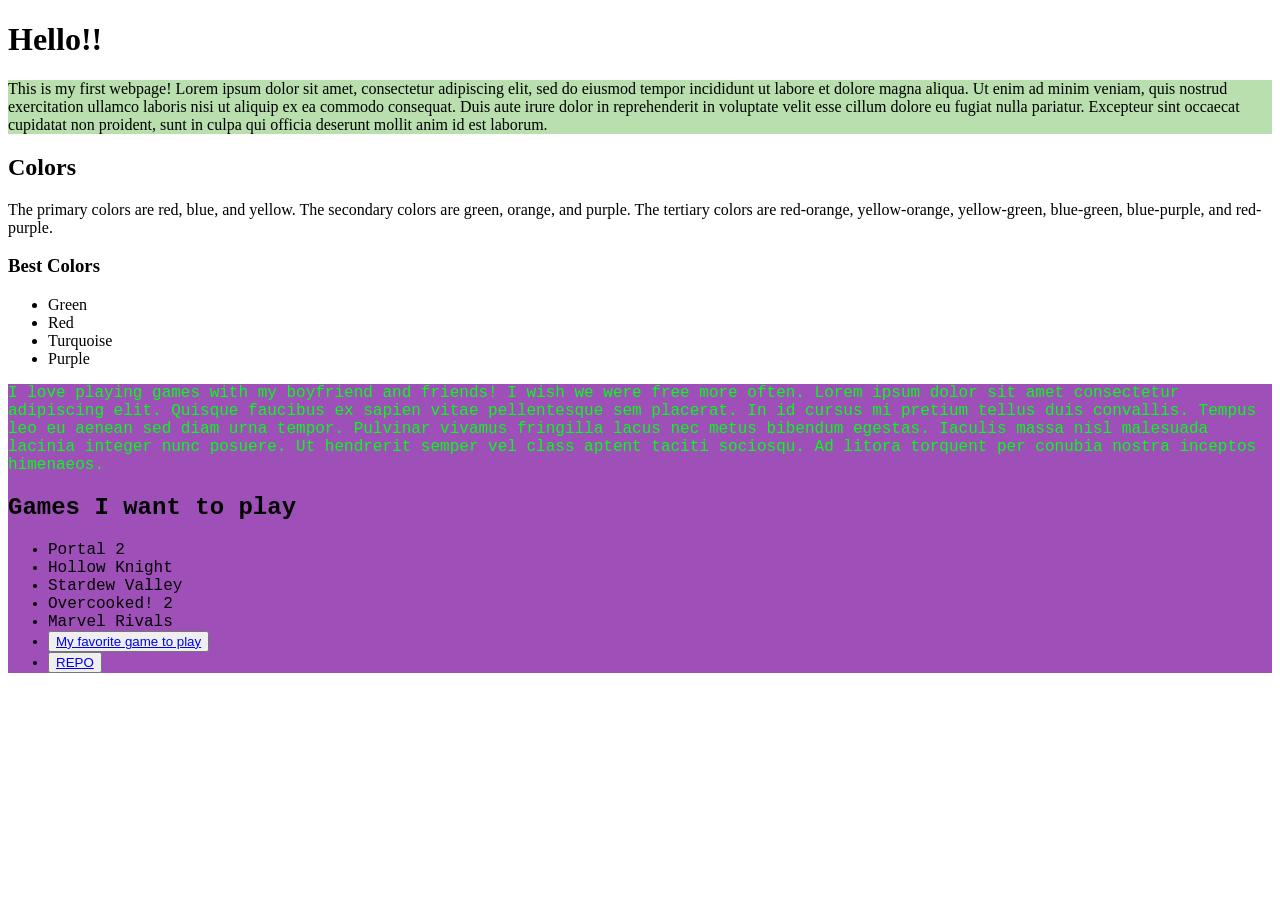
<file: Week2/index.html>
<!DOCTYPE html>
<html>
    <head>
        <title>My first page!</title>
    </head>
    <body>
        <h1>Hello!!</h1>
        <p style="background-color: rgb(184, 223, 173);">
            This is my first webpage! Lorem ipsum dolor sit amet, consectetur adipiscing elit, sed do eiusmod tempor incididunt ut labore et dolore magna aliqua. Ut enim ad minim veniam, quis nostrud exercitation ullamco laboris nisi ut aliquip ex ea commodo consequat. Duis aute irure dolor in reprehenderit in voluptate velit esse cillum dolore eu fugiat nulla pariatur. Excepteur sint occaecat cupidatat non proident, sunt in culpa qui officia deserunt mollit anim id est laborum.
        </p>
        <section class="colors";>
            <h2>Colors</h2>
            <p id = "color-description">The primary colors are red, blue, and yellow. The secondary colors are green, orange, and purple. The tertiary colors are red-orange, yellow-orange, yellow-green, blue-green, blue-purple, and red-purple.
           </p>
            <h3 id ="best-colors">Best Colors</h3>
            <ul>
                <li>Green</li>
                <li>Red</li>
                <li>Turquoise</li>
                <li>Purple</li>
            </ul>

        </section>
        <section class="games" style="background-color: rgb(159, 79, 184); font-family:'Courier New', Courier, monospace">
        <p id="gaming" style="color: rgb(0, 255, 21);">
            I love playing games with my boyfriend and friends! I wish we were free more often. Lorem ipsum dolor sit amet consectetur adipiscing elit. Quisque faucibus ex sapien vitae pellentesque sem placerat. In id cursus mi pretium tellus duis convallis. Tempus leo eu aenean sed diam urna tempor. Pulvinar vivamus fringilla lacus nec metus bibendum egestas. Iaculis massa nisl malesuada lacinia integer nunc posuere. Ut hendrerit semper vel class aptent taciti sociosqu. Ad litora torquent per conubia nostra inceptos himenaeos.
        </p>
        <h2>Games I want to play</h2>
        <ul id="game=list">
            <li>Portal 2</li>
            <li>Hollow Knight</li>
            <li>Stardew Valley</li>
            <li>Overcooked! 2</li>
            <li>Marvel Rivals</li>
            <li><button id="favorite"><a href="https://www.minecraft.net/en-us">My favorite game to play</a></button></li>
            <li><button id="runner-up"><a href="https://store.steampowered.com/app/3241660/REPO/">REPO</a></button></li>
        </ul>
        
    </section>
    </body>

</html>
</file>
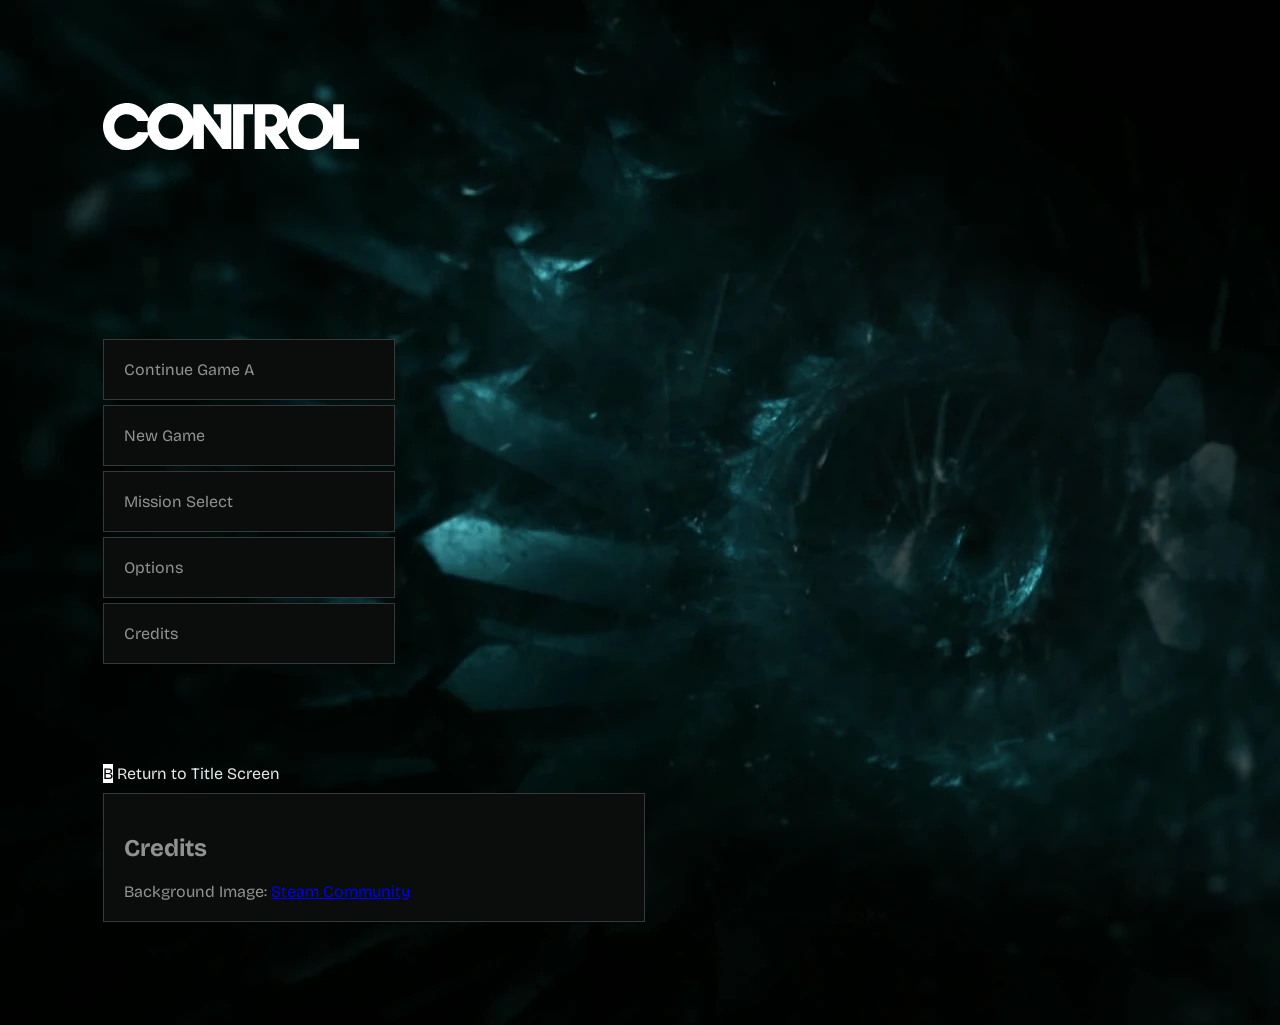
<file: Week3/index.html>
<!DOCTYPE html>
<html lang="en">
<head>
    <meta charset="UTF-8">
    <meta name="viewport" content="width=device-width, initial-scale=1.0">
    <title>CONTROL // 2019</title>

    <style>
        @import url('https://fonts.googleapis.com/css2?family=Bricolage+Grotesque:opsz,wght@12..96,200..800&display=swap');
        *{
           --button-bg: #0B0D0C; 
           --button-border: #35393A; 
           --button-color: #909291;
           --button-hover: #E7E7E7; 
           --control-red: rgb(182, 33, 33); 

            font-family: "Bricolage Grotesque", sans-serif;
            font-optical-sizing: auto;

            font-variation-settings:
                "wdth" 100;
        }
        body {
            background-color:slategray;
            background: url(./assets/Polaris.webp);
            padding: 95px;
            overflow:hidden;
        }

        .return {
            color: var(--button-hover);
        }

        #logo {
            margin-bottom: 185px;
        }
        #logo img {
            width: 256px;
        }

        .return span {
            background-color: black;
            color: white; 
        } 

        .nav-group {
            margin-bottom: 100px;
            padding: 0px;
        }

        .nav-group li {
            background-color: var(--button-bg);
            width: 250px;
            color: var(--button-color);
            padding: 20px;
            border-width: 1px;
            border-style: solid;
            border-color: var(--button-border);
            margin-bottom: 5px;
            list-style: "";

        }


        .nav-group li:hover {
            background-color: var(--button-hover);
            color: var(--button-bg)

        }

        #B{
           background-color: white;
           color : black;
        }

        .footer {
            margin-top: 10px;
            background-color: var(--button-bg);
            width: 500px;
            color: var(--button-color);
            padding: 20px;
            border-width: 1px;
            border-style: solid;
            border-color: var(--button-border);
        }

    </style>
</head>
<body>

    <div id="logo"><svg width="256" height="47" viewBox="0 0 256 47" fill="none" xmlns="http://www.w3.org/2000/svg">
        <path
            d="M22.2482 0H25.607C34.4697 0.914457 42.6054 6.86609 45.703 15.2648C47.9148 9.55837 52.3487 4.72554 57.9551 2.19674C60.3257 1.0575 62.9164 0.536413 65.4713 0H69.2908C78.686 0.648804 87.3491 7.19815 90.2214 16.1997C90.2726 11.188 90.2111 6.18152 90.247 1.16989C93.2524 1.18011 96.2579 1.15967 99.2582 1.19033C105.412 9.60946 111.51 18.0746 117.757 26.4273C117.639 21.3901 117.793 16.3529 117.741 11.3158C115.417 11.2749 113.092 11.2953 110.773 11.28C110.747 7.90826 110.753 4.53652 110.768 1.16478C116.63 1.18011 122.493 1.18011 128.36 1.16478C128.371 16.0771 128.365 30.9894 128.36 45.8965C125.37 45.8863 122.38 45.8914 119.39 45.8965C113.205 37.5694 107.25 29.0583 100.943 20.8333C100.866 29.186 100.932 37.5438 100.907 45.8965C97.3638 45.8965 93.8156 45.8608 90.2726 45.9221C90.1804 40.9309 90.2828 35.9397 90.2214 30.9485C87.3235 39.7303 78.9676 46.2541 69.7363 47H66.3212C57.2178 46.5096 48.8825 40.2821 45.6825 31.7965C42.59 40.2616 34.2751 46.4074 25.2742 47H22.2534C12.5407 46.5555 3.59608 39.4953 0.995125 30.1413C-1.60072 21.9878 1.03096 12.6134 7.15449 6.70772C11.1788 2.7638 16.647 0.464891 22.2482 0ZM17.1538 13.0783C13.5852 15.2443 11.2505 19.3211 11.3017 23.5C11.2505 26.8309 12.6994 30.1158 15.0956 32.4147C18.4134 35.6127 23.5846 36.7264 27.9007 35.0508C30.8601 34.0086 33.1641 31.6943 34.7359 29.0429C38.11 29.283 41.4892 29.0378 44.8684 29.1758C44.0441 25.4822 44.0441 21.6455 44.8479 17.9468C41.4585 18.0082 38.0639 17.9571 34.6694 17.9826C33.6146 16.2099 32.2937 14.5496 30.558 13.3899C26.6668 10.6823 21.1679 10.5546 17.1538 13.0783ZM64.734 11.6427C59.445 12.925 55.4156 18.0439 55.4771 23.4847C55.39 28.5576 58.8255 33.416 63.6179 35.0865C68.5177 36.9614 74.4774 35.1836 77.5903 30.9894C80.3091 27.5512 80.8927 22.6264 79.111 18.6314C76.8479 13.2162 70.4121 10.0743 64.734 11.6427Z"
            fill="white" />
        <path
            d="M205.693 0H209.482C216.02 0.679457 222.353 3.86728 226.357 9.13435C228.036 11.2034 229.178 13.63 230.141 16.0924C230.202 11.1165 230.13 6.14065 230.171 1.16478C233.74 1.21587 237.309 1.09837 240.877 1.2363C240.785 12.7666 240.862 24.3021 240.842 35.8324C245.874 35.8477 250.907 35.8273 255.94 35.8426V45.8812C247.349 45.9119 238.763 45.8659 230.171 45.9067C230.12 40.936 230.223 35.9601 230.125 30.9894C227.171 39.9296 218.518 46.5811 209.072 47H205.396C200.066 46.2899 194.89 44.037 191.101 40.1697C186.472 35.6894 184.045 29.2422 184.102 22.841C182.52 26.7032 179.32 29.702 175.531 31.3776C179.161 36.2207 182.811 41.0433 186.442 45.8863C181.972 45.9221 177.497 45.8301 173.027 45.9374C169.397 40.8696 165.956 35.6689 162.357 30.5807C162.331 35.6842 162.362 40.7878 162.342 45.8914C158.778 45.8965 155.215 45.8812 151.651 45.9016C151.641 30.9893 151.641 16.0771 151.651 1.16478C157.898 1.20565 164.144 1.13413 170.385 1.19543C178.27 1.36913 185.218 8.3425 185.274 16.2252C186.155 13.8854 187.245 11.607 188.751 9.60435C192.693 4.14315 199.062 0.8225 205.693 0ZM162.347 11.2851C162.362 15.3721 162.321 19.459 162.367 23.546C165.578 23.3365 169.377 24.3634 172.008 21.9827C174.758 19.6991 174.722 15.086 171.993 12.8024C169.361 10.4166 165.552 11.515 162.347 11.2851ZM204.961 11.5661C200.639 12.5316 196.984 16.0004 195.852 20.2815C194.628 24.4553 195.929 29.2217 199.062 32.2359C202.206 35.4441 207.193 36.6549 211.463 35.2449C217.453 33.4926 221.288 26.7594 219.737 20.7209C218.37 14.3095 211.335 9.94663 204.961 11.5661Z"
            fill="white" />
        <path
            d="M130.075 1.16479C136.721 1.19034 143.367 1.14947 150.018 1.19034C150.028 4.52632 150.018 7.86229 150.023 11.2034C146.91 11.1983 143.802 11.3158 140.694 11.3107C140.746 22.841 140.843 34.3713 140.679 45.9016C137.146 45.8863 133.608 45.8863 130.075 45.8965C130.06 30.9894 130.055 16.0771 130.075 1.16479Z"
            fill="white" />
    </svg>
</div> 
    
    <nav class="nav-class">
        <ul class="nav-group">
            <li>Continue Game <span id="A">A</span></li>
            <li>New Game</li>
            <li>Mission Select</li>
            <li>Options</li>
            <li>Credits</li>
        </ul>
    </nav>

    <div class="return"><span id="B">B</span> Return to Title Screen</div>
    <footer class="footer">
        <h2>Credits</h2>
        Background Image: <a href="https://control.fandom.com/wiki/Polaris">Steam Community</a>
    </footer>


</body>
</html>
</file>
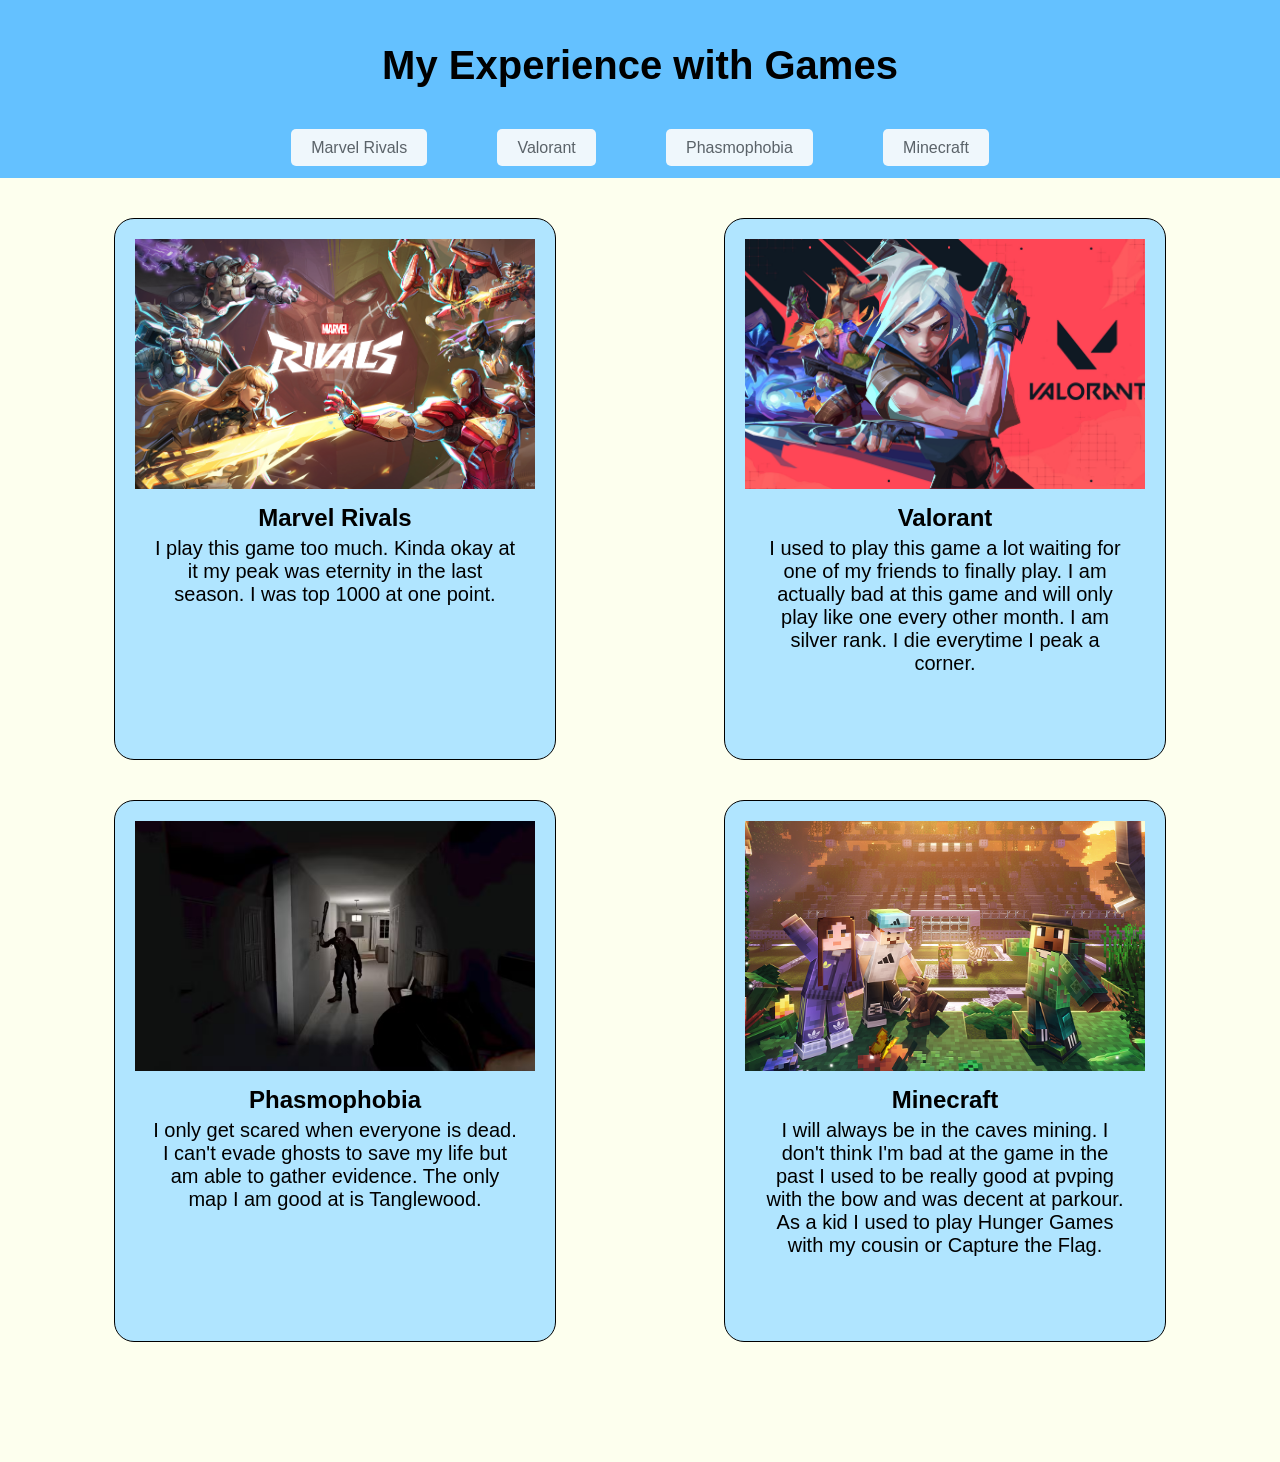
<file: Week4/index.html>
<!DOCTYPE html>
<html lang="en">

<head>
    <meta charset="UTF-8">
    <meta name="viewport" content="width=device-width, initial-scale=1.0">
    <title>Week 4 Assignment</title>
    <link rel="stylesheet" href="style.css">
</head>

<body>
    <header>
        <h1>My Experience with Games</h1>
    <nav>
        <ul>
            <li><a href="#rivals">Marvel Rivals</a></li>
            <li><a href="#valorant">Valorant</a></li>
            <li><a href="#phasmophobia">Phasmophobia</a></li>
            <li><a href="#minecraft">Minecraft</a></li>
        </ul>
    </nav>
    
    </header>
    <main>
        <section id="grid">
        <div class="card" id="rivals">  
            <img class="image" src="./assets/rivals.jpg" alt="MR">
            <h1>Marvel Rivals</h1>
            <p>I play this game too much. Kinda okay at it my peak was eternity in the last season. I was top 1000 at one point.</p>
        </div>

        <div class="card" id="valorant">
            <img class="image" src="./assets/valorant.jpg" alt="Val">
            <h1>Valorant</h1>
            <p>I used to play this game a lot waiting for one of my friends to finally play. I am actually bad at this game and will only play like one every other month. I am silver rank. I die everytime I peak a corner.</p>
        </div>

        <div class="card" id="phasmophobia">
            <img class="image" src="./assets/phasmo.avif" alt="Phasmo">
            <h1>Phasmophobia</h1>
            <p>I only get scared when everyone is dead. I can't evade ghosts to save my life but am able to gather evidence. The only map I am good at is Tanglewood.</p>
        </div>

        <div class="card" id="minecraft">
            <img class="image" src="./assets/minecraft.jpg" alt="MC">
            <h1>Minecraft</h1>
            <p>I will always be in the caves mining. I don't think I'm bad at the game in the past I used to be really good at pvping with the bow and was decent at parkour. As a kid I used to play Hunger Games with my cousin or Capture the Flag.</p>
        </div>
    </section>
    </main>

</body>

</html>
</file>
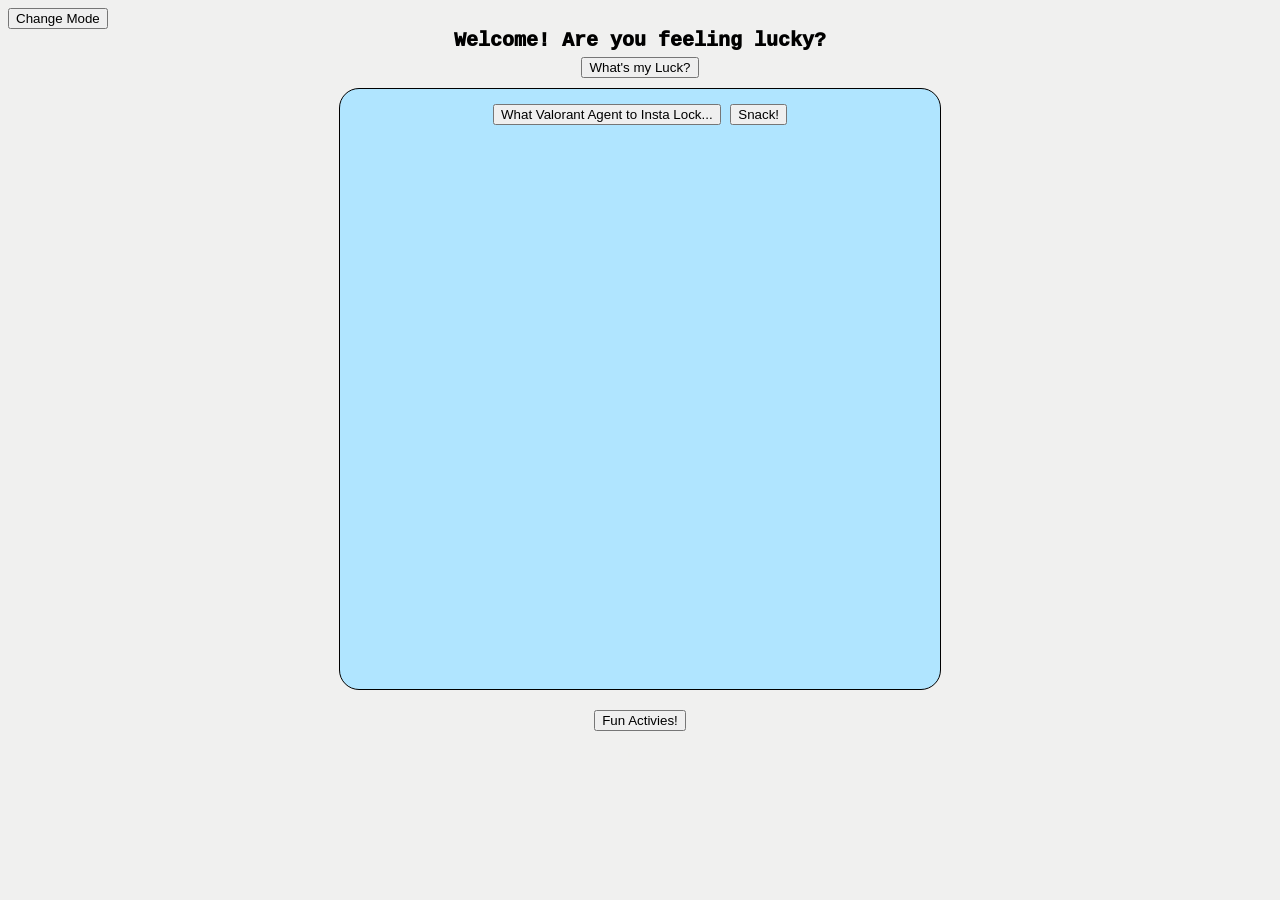
<file: Week6/index.html>
<!DOCTYPE html>
<html lang="en">
<head>
    <meta charset="UTF-8">
    <meta name="viewport" content="width=device-width, initial-scale=1.0">
    <title>Assignment 6</title>
    <link rel="stylesheet" href="style.css">
    <script type="module" src="./events.js"></script>
</head>
<body>
    <div>
        <button id="dark-mode">Change Mode</button>

        <div id="section">
            <div id="welcome-text">Welcome! Are you feeling lucky?</div>
            <button id="welcome-event">What's my Luck?</button>
        </div>

        <section id="pictures">
        <div class="card" id="rivals">  
            <div id="button-hover">
                <button id="valorant">What Valorant Agent to Insta Lock...</button>
                <button id="snack">Snack!</button>
            </div>
            <div id="picture">
                <img class="image" src="./assets/chamber.png">
            </div>
            <div id="picture-text"></div>
        </div>
        
        <div id="activities">
            <button id="activity-event">Fun Activies!</button>
            <div id="open">
                <ul>
                <li>Board Game Cafe</li>
                <li>Bowling</li>
                <li>Arcade</li>
                <li>Pottery</li>
                </ul>
            </div>
        </div>

        <p id="dark-on"> ooooooo it's darkkkkk</p>

    </div>
</body>
</html>
</file>
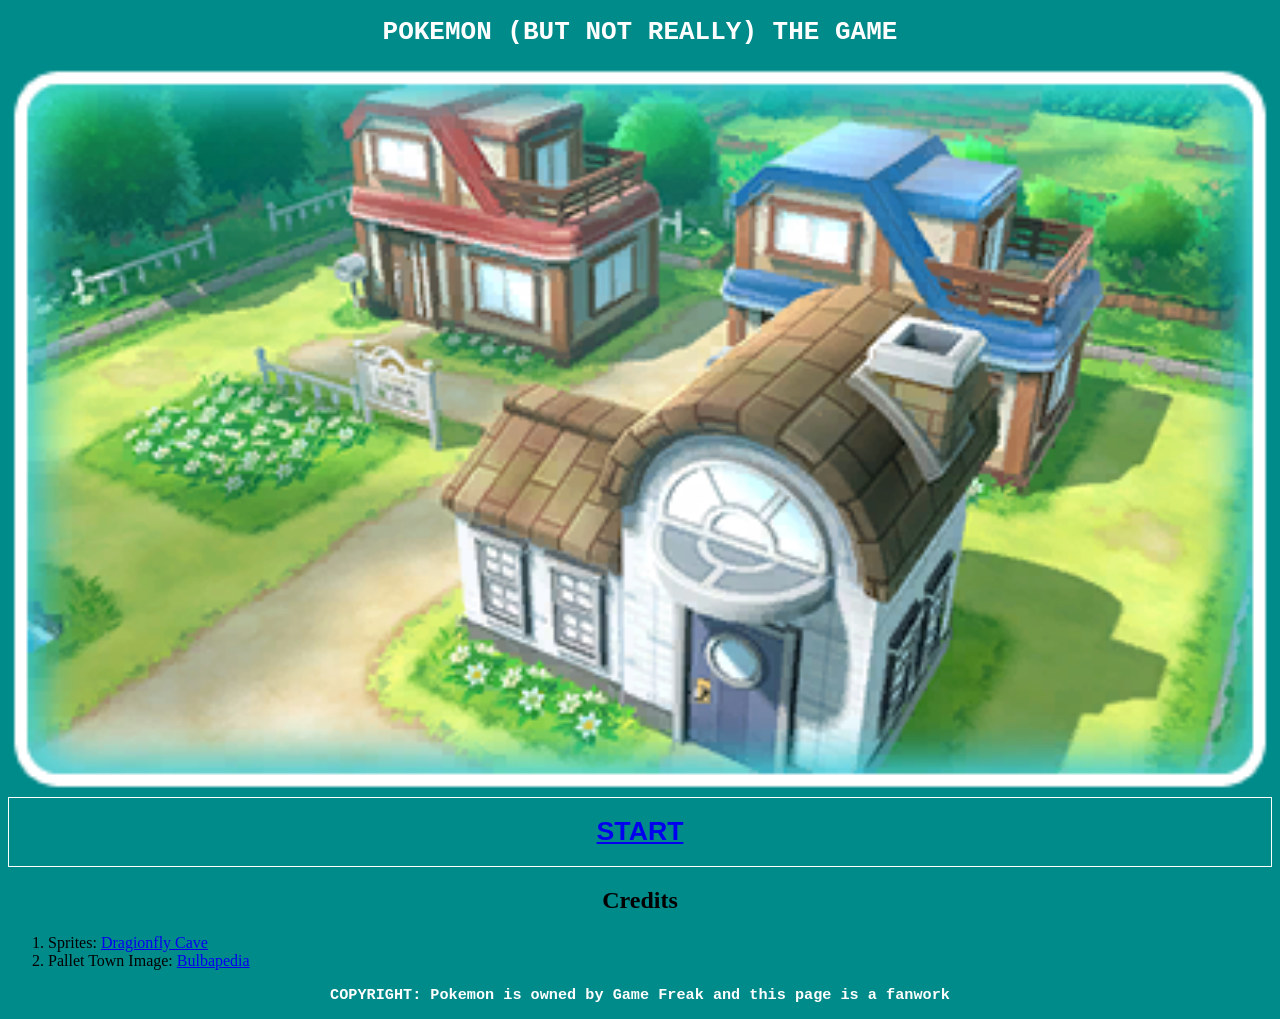
<file: Week2/ourfirstgame/index.html>
<!DOCTYPE html>
<html>

<head>
    <title>OUR FIRST GAME</title>
</head>

<body style ="background-color: darkcyan;">
    <h1 style="color: white; text-align: center; font-family: monospace;">
        POKEMON (BUT NOT REALLY) THE GAME
    </h1>
    <img src="./assets/Pallet_Town_PE.png" style="width: 100%"></img>
    
    <button style="background-color: transparent; border: 1px solid white; width: 100%">
        <h1 style="color: white; text-align: center;">
            <a href="./game.html">START</a></h1>
    </button>   

    <section id="credits">
        <h2 style="text-align: center;">Credits</h2>
        <ol>
            <li>Sprites: 
                <a href="https://www.dragonflycave.com/resources/sprite-generator/">Dragionfly Cave</a>
            </li> 
            <li>Pallet Town Image: 
                <a href="https://bulbapedia.bulbagarden.net/wiki/Pallet_Town">Bulbapedia</a>
            </li>  
        </ol>
    </section>

    <h3 style= "color: white; text-align: center; font-family: monospace;">
COPYRIGHT: Pokemon is owned by Game Freak and this page is a fanwork
    </h3>
    

</body>
</html>
</file>
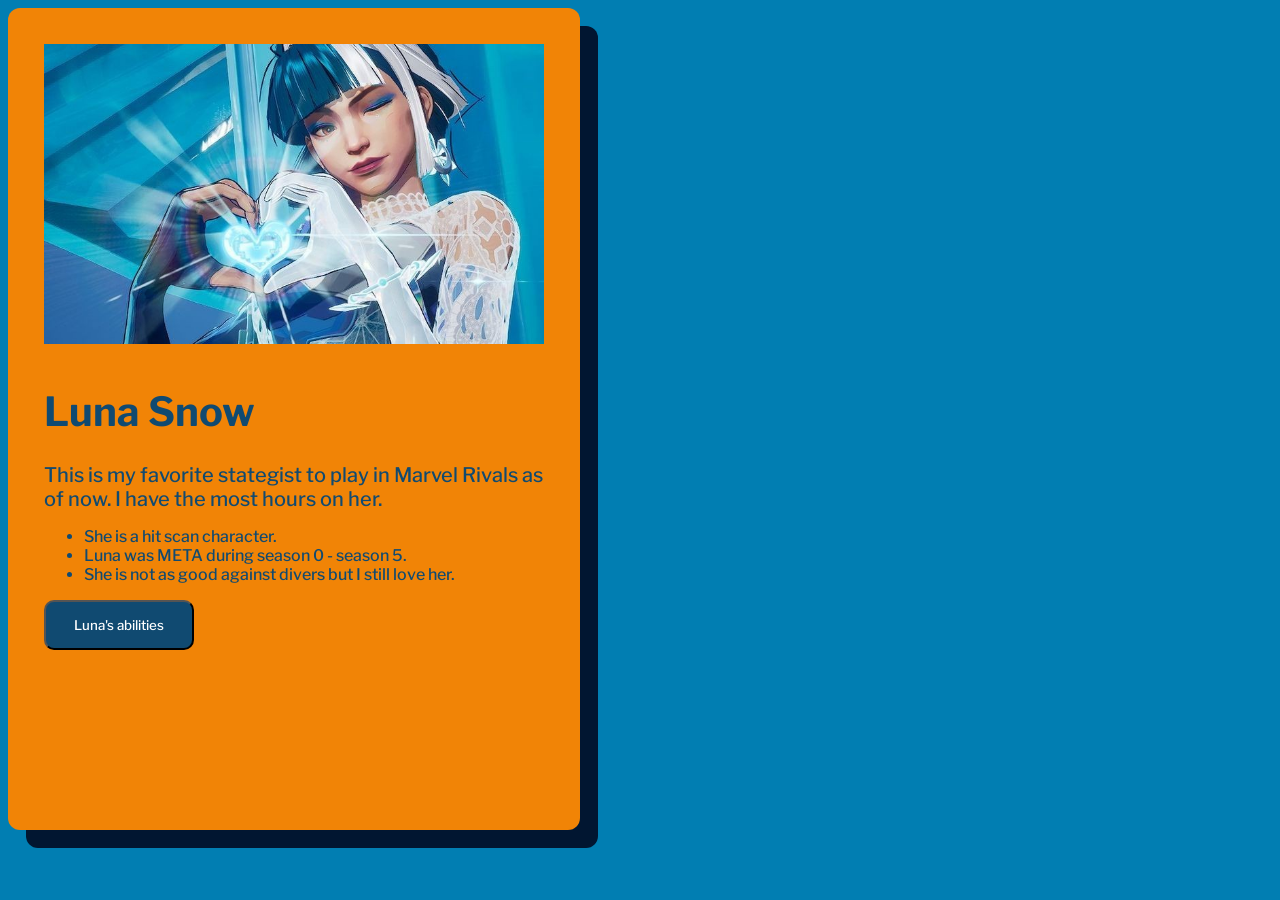
<file: Week3/card/index.html>
<!DOCTYPE html>
<html lang="en">
<head>
    <meta charset="UTF-8">
    <meta name="viewport" content="width=device-width, initial-scale=1.0">
    <title>Assignment 3</title>
    <style>
    @import url('https://fonts.googleapis.com/css2?family=Libre+Franklin:ital,wght@0,100..900;1,100..900&family=Sofia+Sans+Extra+Condensed:ital,wght@0,1..1000;1,1..1000&display=swap');
    </style>
    <link rel="stylesheet" href="style.css">
</head>

<body>
    <div class="card">
        <img class="image-card" src="./assets/Luna.jpg" alt="cats">
        <h1>Luna Snow</h1>
        <p>This is my favorite stategist to play in Marvel Rivals as of now. I have the most hours on her.</p>
        <ul>
            <li>She is a hit scan character.</li>
            <li>Luna was META during season 0 - season 5.</li> 
            <li>She is not as good against divers but I still love her.</li>
        </ul>
    <button class="button"><a href="https://www.marvelrivals.com/heroes/index.html?id=1077f07b-2178-49d3-80be-d915de78d17c">Luna's abilities</a></button>

    </div>
</body>

</html>
</file>
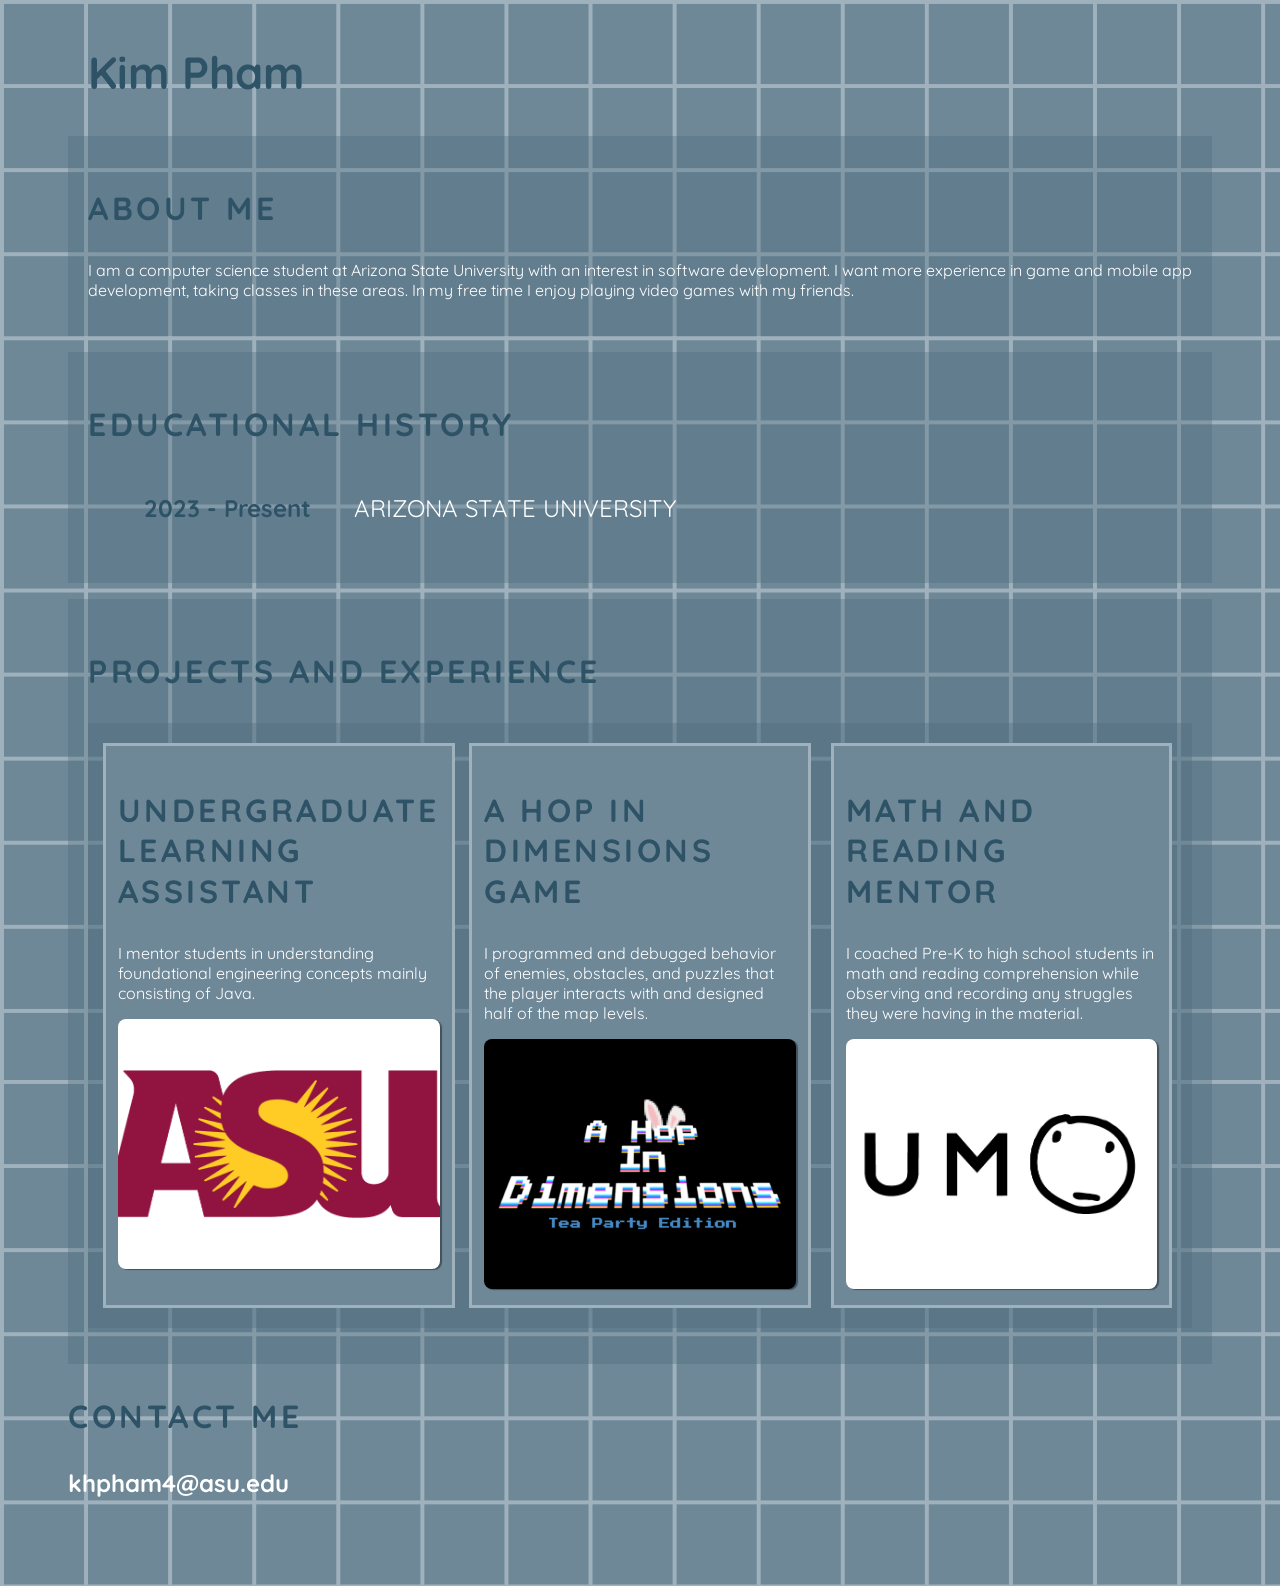
<file: Week3/portfolio/index.html>
<!DOCTYPE html>
<html lang="en">
<head>
    <meta charset="UTF-8">
    <meta name="viewport" content="width=device-width, initial-scale=1.0">
    <title>Portfolio</title>

    <style>
    @import url('https://fonts.googleapis.com/css2?family=Quicksand:wght@400;600;700&family=Rubik:wght@400&display=swap');
    </style>
    
    <link rel="stylesheet" href ="./style.css">

</head>
<body>
    <div class="title">Kim Pham</div>
    <div class="aboutMe">
        <h3>About Me</h3>
        <p>I am a computer science student at Arizona State University with an interest in software development. I want more experience in game and mobile app development, taking classes in these areas. In my free time I enjoy playing video games with my friends.</p>
    </div>

    <div class="education">
        <h3>Educational History</h3>
        <ul>
            <li><span class = "year">2023 - Present</span> ARIZONA STATE UNIVERSITY</li>
        </ul>
    </div>

    <div class = "projects">
        <h3>Projects and Experience</h3>
        <div class = "cards">
            <div><h3>Undergraduate Learning Assistant</h3><p>I mentor students in understanding foundational engineering concepts mainly consisting of Java.
            </p>
                <img src = "./assets/ASU-logo.png"></div>

            <div>
                <h3>A Hop in Dimensions Game</h3>
                <p>I programmed and debugged behavior of enemies, obstacles, and puzzles that the player interacts with and designed half of the map levels.</p>
                <a href="https://hrisikaj.itch.io/a-hop-in-dimensions"><img src = "./assets/Hop_game_logo.png"></a>
            </div>

            <div>
                <h3>Math and Reading Mentor</h3>
                <p>I coached Pre-K to high school students in math and reading comprehension while observing and recording any struggles they were having in the material.</p>
                <img src = "./assets/Kumon-Logo.jpg">
            </div>
        </div>
    </div>

    <footer>
        <h3>CONTACT ME</h3>
        <h2>khpham4@asu.edu</h2>
    </footer>


</body>
</html>
</file>
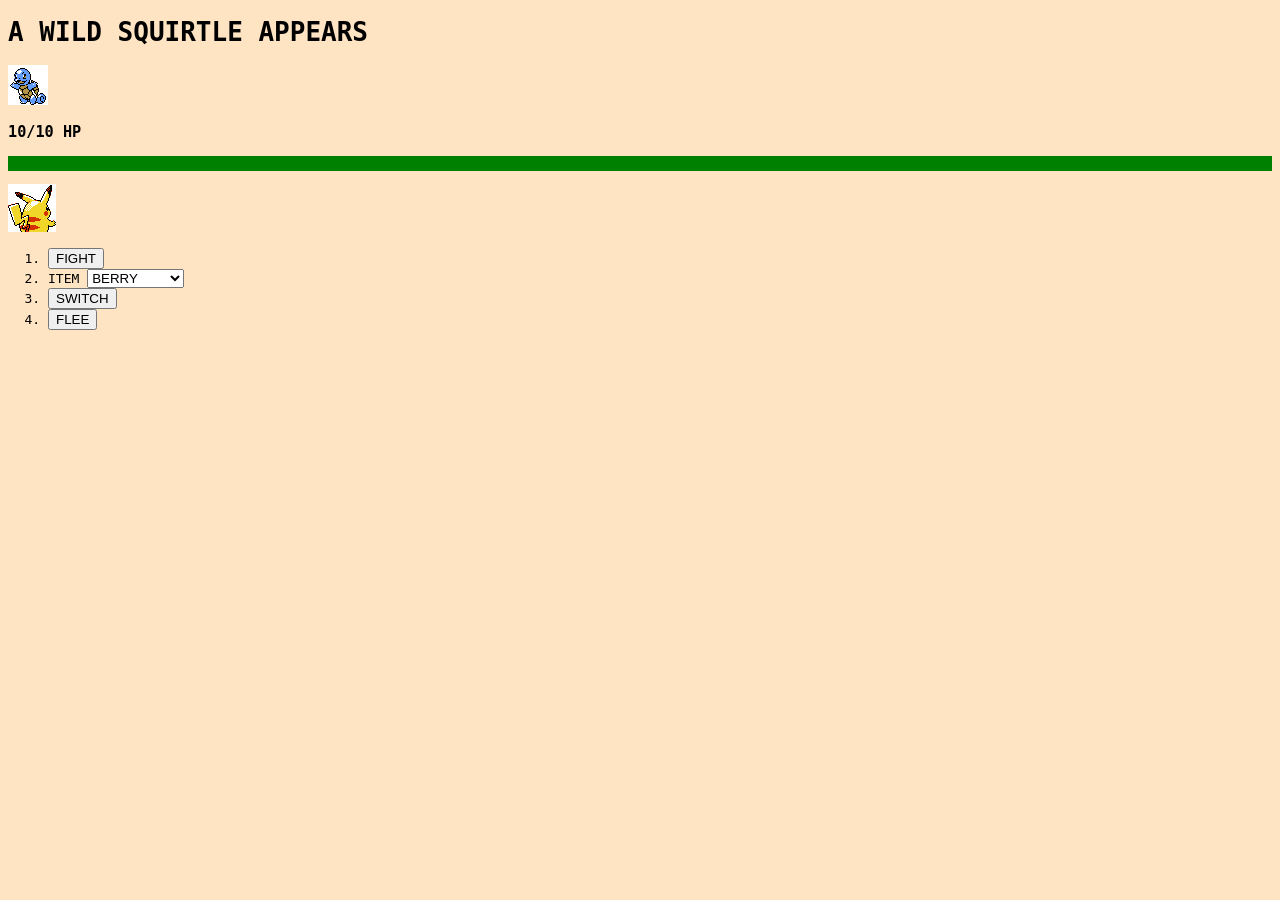
<file: Week2/ourfirstgame/game.html>
<!DOCTYPE html>
<html>
<head>
    <title>... WEBPAGE WANTS TO BATTLE</title>   
</head>
<body class="battle" style="background-color: bisque; font-family: monospace;">
    <h1 id="squirtle">A WILD SQUIRTLE APPEARS</h1>
    <section class="squirtle">
        <img src="./assets/squirtle.png"></img>
        <h3>10/10 HP</h3>
    </section>
    <div style="background-color: green;"><p>&nbsp</p></div>
    <section class="pikachu">
        <img src="./assets/pikachu.png"/>
        <ol>
            <li><button>FIGHT</button></li>
            <li> <label id="item" for="item-select">ITEM</label>
                <select id="item-select">
                    <option value="berries">BERRY</option>
                    <option value="lemonade">LEMONADE</option>
                </select>
            </li>
            <li><button>SWITCH</button></li>
            <li><button>FLEE</button></li>
    </section>
</body>
</html>
</file>
<file: Week4/style.css>
* {
    font: size 16px;
    --mainc: #64c1ff;
    --buttonc: #fffdfc;
    --background: #fdffee;
    --card: #b0e5ff;
}


body {
    font-family: 'Segoe UI', Tahoma, Geneva, Verdana, sans-serif;
    font-size: 20px;
    background-color: var(--background);
    color: #000000;
    margin: 0;
    padding: 0;
}

header {
    top: 0px;
    margin: 0 auto;
    padding-top: 1rem;
    width: 100%;
    position: sticky;
    background-color: var(--mainc);
}

h1 {
    text-align: center;
}

nav {
    text-align: center;
    margin: 0 auto;
    padding: 10px;
    width: 60%;
    border-radius: 50px; 
    opacity: 0.9;
    top: 0;
}

nav ul {
    display: flex;
    justify-content: space-around;
    list-style: none;
    margin: 0;
    padding: 0;
}

nav ul li {
    padding: 10px;
}

nav ul li a {
    color: #5a5959;
    background-image: linear-gradient(to right, transparent, transparent), linear-gradient(to right, var(--buttonc), var(--buttonc));
    font-size: 16px;
    text-decoration: none;
    text-align: center;
    padding: 10px 20px;
    border-radius: 5px;
}

#grid {
    display: grid;
    grid-template-columns: 1fr 1fr;
    grid-template-rows: auto auto; 
    gap: 20px;
    padding: 20px;
    margin: 0 auto;
}

main {
    grid-template-columns: 30% 1fr;
    grid-template-rows: auto auto;
    gap: 20px;
    padding: 20px;
    margin-bottom: 60px;
    text-align: center;
}

.card { 
    display: flex;
    flex-direction: column;
    width: 400px;
    height: 500px;
    margin: auto;
    margin-bottom: 20px;
    border: 1px solid black;
    border-radius: 20px;
    background-color: var(--card);
}

.image {
    width: 100%;
    height: 250px;
    object-fit: cover;
}
.card h1 {
    margin: 15px 0 5px 0;
    font-size: 1.5rem;
}

.card p {
    padding: 0 1rem 1rem 1rem;
    margin: 0;
}
#rivals { 
    padding: 20px;
}

#valorant {
    padding: 20px;
}

#phasmophobia {
    padding: 20px;
}

#minecraft {
    padding: 20px;
}

@media screen and (max-width: 720px) {
    * {
        font-size: 12px;
    }
    body {
        font-size: 1.25rem;
    }
    
    header h1 {
        font-size: 3rem;
    }

    nav ul li a {
        font-size: 1rem;
    }
    
    p {
        font-size: 1.5rem;
    }

    #grid {
        grid-template-columns: 1fr;
        padding: 10px;
    }

    .card {
        width: 100%;
        max-width: none;
        height: 100vh; 
        border-radius: 0; 
        margin-bottom: 0;
        border: none;
        border-bottom: 1px solid #333;
    }

    .image {
        height: 40vh;
    }

    nav {
        width: 95%;
    }
}
</file>
<file: Week6/style.css>
* {
    font: size 16px;
    --mainc: #64c1ff;
    --darkc: #cfa5f1;
    --background: #f0f0ef;
    --dark-background: #1f1f1f;
    --card: #b0e5ff;
    --bad: #d10000;
    --blue: #341dff;
    --good: #07bb52;
}

body {
    font-family:'Courier New', Courier, monospace;
    background-color:  var(--background);
}

body.dark {
    font-family:'Courier New', Courier, monospace;
    background-color:  var(--dark-background);
    color: blue;
}

body.dark .card {
    background-color: var(--darkc);
    color: #1c072e;
    border: 1.5px solid #3c0f61;
}


div {
    margin-bottom: 10px;
}

#section{
    text-align: center;
}

#welcome-text{
    font-size: 20px;
    margin-bottom: 5px;
    font-weight: 1000;
}

#pictures{
    text-align: center;
}

.card { 
    width: 600px;
    height: 600px;
    margin: auto;
    margin-bottom: 20px;
    border: 1.5px solid black;
    border-radius: 20px;
    color: blue;
    background-color: var(--card);
}

#open {
    margin-top: 10px;
    display: none;
    justify-content: center;
    text-align: center;
}

ul {
    list-style-position: inside; 
    padding-left: 20px;            
    margin: 0;
    text-align: left;
}

li {
    margin-bottom: 2px;          
    font-size: 18px;            
}


.image {
    margin-top: 40px;
    width: 100%;
    height: 400px;
    object-fit: contain;
    display: none;
}

#picture-text{
    font-size: 30px;
    margin-bottom: 5px;
    font-weight: 1000;
}

#button-hover{
    margin-top: 15px;
}

#dark-on {
    color: var(--background)
}
</file>
<file: Week3/card/style.css>
* {
    font-family: "Libre Franklin", sans-serif;
    color: #104a71;
    font-weight: 500;
}

body {
    background-color: #017eb2;
}

.card { 
    background-color: rgb(241, 132, 6);
    width: 500px;
    height: 750px;
    padding: 36px;
    border-radius: 12px;
    box-shadow: 18px 18px #011631;
}

.image-card {
    width: 100%;
    height: 300px;
    object-fit: cover;
    margin-bottom: 12px;
}

h1 {
    font-family: "Libre Franklin", sans-serif;
    color:#104a71;
    font-size: 40px;
    font-weight: bold;
}

p {
    font-size: 20px;
    margin-bottom: 12px;
}

button {
    background-color: #104a71;
    color: white;
    width: 150px;
    height: 50px;
    border-radius: 10px;
    margin-top: auto;
    margin-bottom: auto;
}

a, a:visited{
    color: white;
    text-decoration: none;
}

a:hover {
    text-decoration: underline; 
}
</file>
<file: Week3/portfolio/style.css>
*{
    --base: #49697a54;
    --borderColor: #9FB1BC;
    --cardColor: #6E8898;
    --accentColor: #2E5266;
    color: white;
}

body {
    background-image: url(./assets/css-pattern-by-magicpattern.png);
    padding-left: 60px;
    padding-right: 60px;
    padding-top: 16px;
    padding-bottom: 60px;
    font-family: 'Quicksand', sans-serif;
}

.title {
    font-size: 45px;
    font-weight: bold;
    color: var(--accentColor);
    margin-bottom: 16px;
    background-color:#ff000000;
}

.aboutMe p {
    font-size: 16px;
}


.projects .cards> div {
  width: fit-content;
  margin: 0;
  padding: 12px 12px;
  background-color: var(--cardColor);
  border: 3px solid var(--borderColor);
}

.projects .cards {
  display: grid;
  grid-template-columns: repeat(auto-fit, minmax(300px, 1fr));

  gap: 20px;
  padding: 20px;
  justify-items: center;
}

div{
    background-color: var(--base);
    padding: 20px;
    margin-bottom: 16px;

}

.cards div:hover{

    box-shadow: 10px 10px var(--accentColor);

}

.cards div > img {
    background-color: white;
    width: 100%;
    height: 250px; 
    object-fit: cover;
    border-radius: 8px;
    box-shadow: 2px 1px 1px rgba(0,0,0,.4);
}

.cards div > a > img {
    background-color: white;
    width: 100%;
    height: 250px; 
    object-fit: cover;
    border-radius: 8px;
    box-shadow: 2px 1px 1px rgba(0,0,0,.4);
}

h3 {
    color: var(--accentColor);
    font-family: 'Quicksand', normal;
    font-size: 32px;
    font-style: normal;
    font-weight: 700;
    line-height: 126.637%;
    letter-spacing: 3.52px;
    text-transform: uppercase;
}

.education > ul {
    background-color: var(--cardColors);
    font-size: 24px; 
    list-style: none;
}

.education > ul li { 
    padding: 16px; 
}

.year { 
    color: var(--accentColor);
    margin-right: 36px;
    font-weight: bolder;
}
</file>
